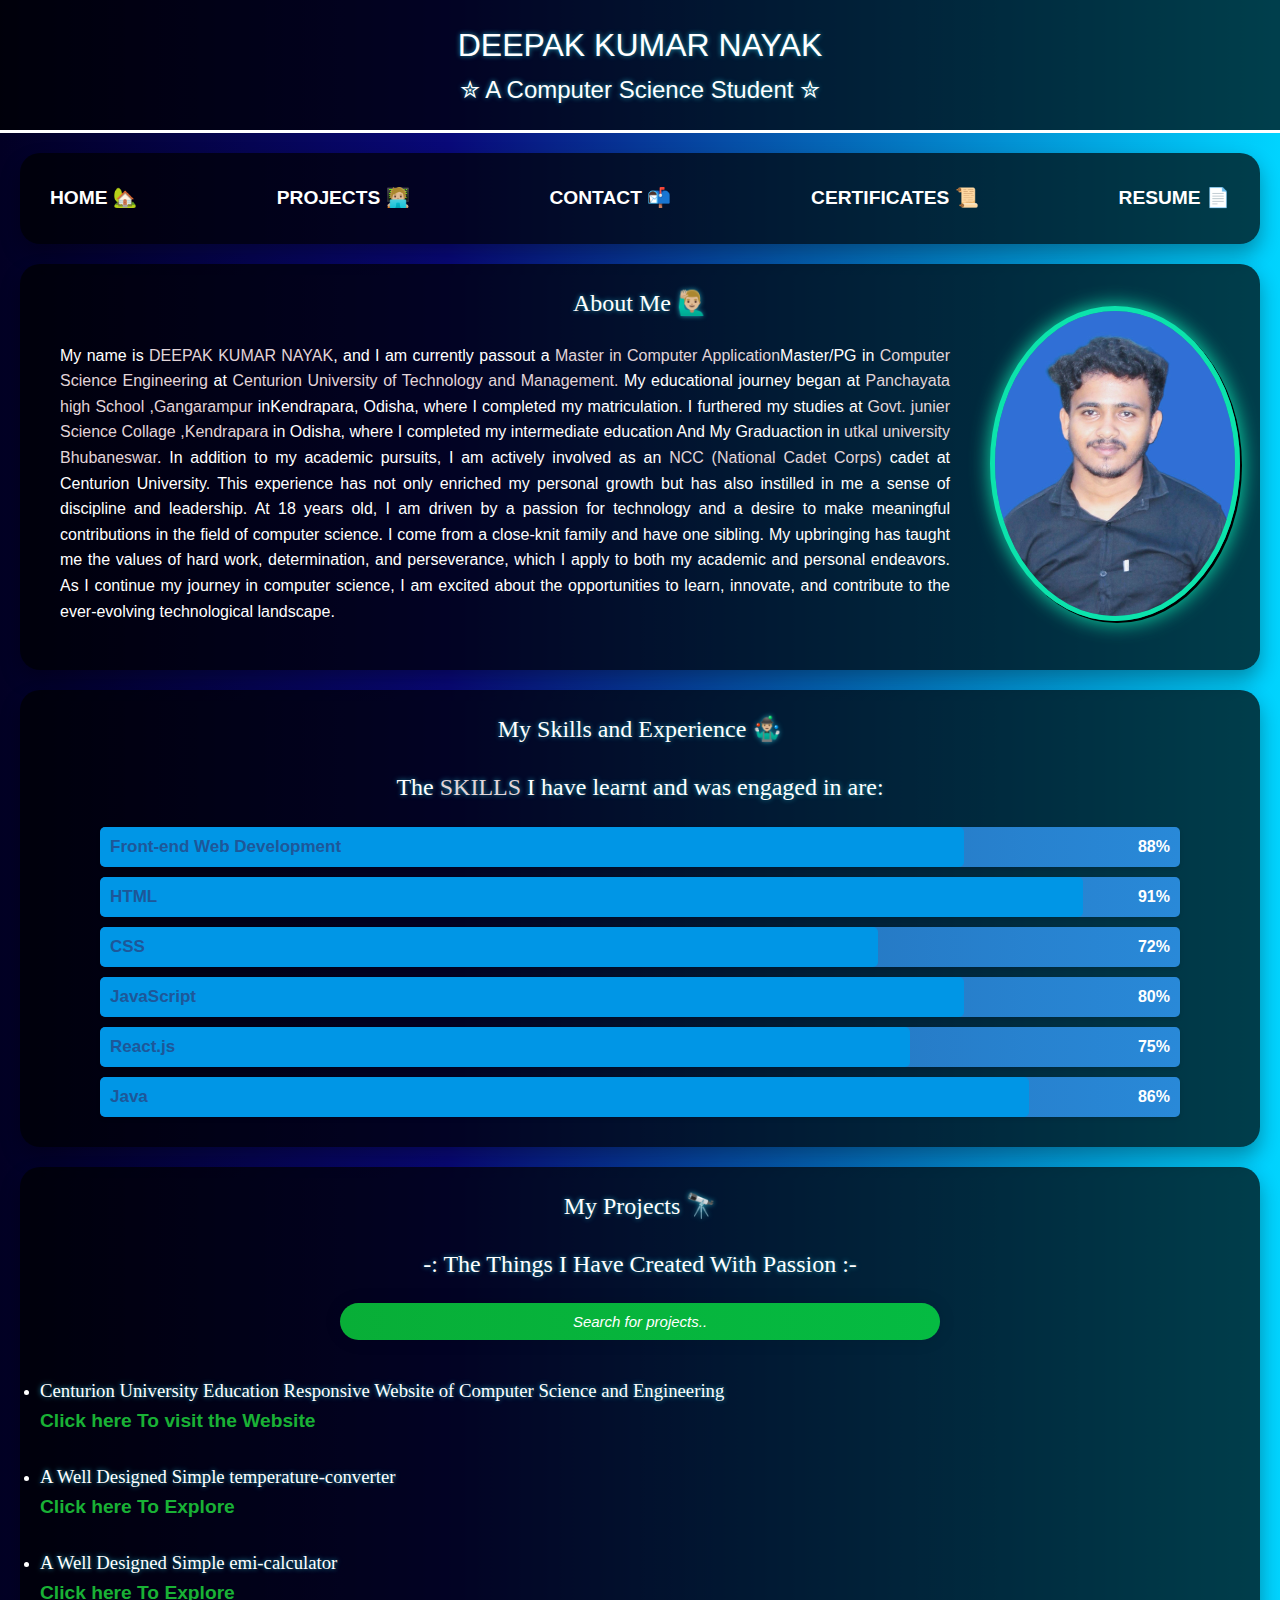
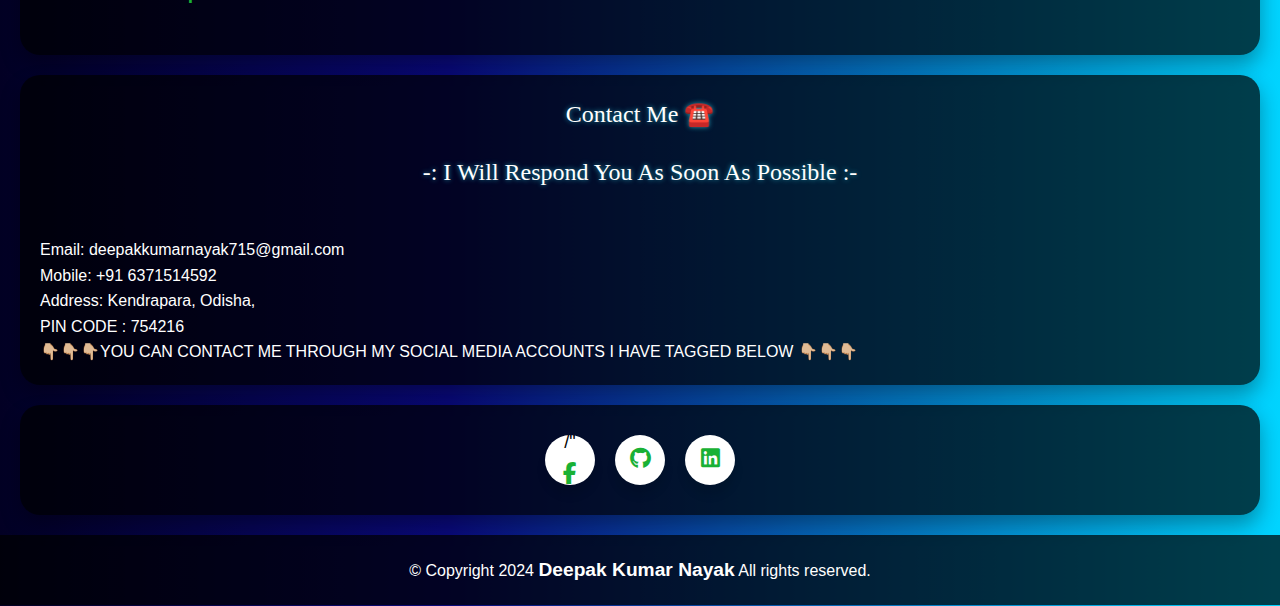
<file: task1/index.html>
<!DOCTYPE html>
<html>
<head>
    <title>Portfolio Showcase</title>
    <link rel='stylesheet' href='https://cdnjs.cloudflare.com/ajax/libs/font-awesome/6.4.2/css/all.min.css'><link rel="stylesheet" href="./styles.css">
    <link rel="icon" type="img.png" href="kb7icon.png" >
    <meta charset="UTF-8">
    <meta name="viewport" content="width=device-width, initial-scale=1.0">
</head>
<body>
    <header>
        <h1 title="Name">DEEPAK KUMAR NAYAK</h1>
        <p title="profession">✮ A Computer Science Student ✮</p>
    </header>
    <section>
    <nav>
        <ul>
            <li><a href="#index">HOME 🏡</a></li>
            <li><a href="#projects">PROJECTS 🧑🏼‍💻</a></li>
            <li><a href="#contact">CONTACT 📬</a></li>
            <li><a href="certificates.html">CERTIFICATES 📜</a></li>
            <li><a href="./resume Deepak.pdf" target="_blank" rel="noopener noreferrer">RESUME 📄</a></li>
        </ul>
    </nav>
    </section>
    <section id="index">
        <h2 class="chart-title">About Me 🙋🏼‍♂️</h2>
        <div class="about-content">
        <p style="text-align: justify;">
            My name is <span class="highlight">DEEPAK KUMAR NAYAK</span>, and I am currently passout a <span class="highlight">Master in Computer Application</span>Master/PG in <span class="highlight">Computer Science Engineering</span> at <span class="highlight">Centurion University of Technology and Management.</span> My educational journey began at <span class="highlight">Panchayata high School ,Gangarampur</span> inKendrapara, Odisha, where I completed my matriculation. I furthered my studies at <span class="highlight">Govt. junier Science Collage ,Kendrapara</span> in Odisha, where I completed my intermediate education And My Graduaction in  <span class="highlight">utkal university Bhubaneswar</span>.

In addition to my academic pursuits, I am actively involved as an <span class="highlight">NCC (National Cadet Corps)</span> cadet at Centurion University. This experience has not only enriched my personal growth but has also instilled in me a sense of discipline and leadership. At 18 years old, I am driven by a passion for technology and a desire to make meaningful contributions in the field of computer science.

I come from a close-knit family and have one sibling. My upbringing has taught me the values of hard work, determination, and perseverance, which I apply to both my academic and personal endeavors. As I continue my journey in computer science, I am excited about the opportunities to learn, innovate, and contribute to the ever-evolving technological landscape.
        </p>
        <img class="profile-image" src="IMG_4711.JPG" alt="Image" style="float:right; margin-bottom: 50;" width="250" height="300">
        </div>
        <br>
    </section>
    <section>
          <div class="chart-container">
            <h2 class="chart-title">My Skills and Experience 🤹🏼‍♂️</h2>
            <h3 class="chart-title">The <span class="highlight">SKILLS</span> I have learnt and was engaged in are:</h3>
    
            <div class="bar">
                <div class="bar-fill" style="--percentage: 80%;"></div>
                <div class="bar-label">Front-end Web Development</div>
                <div class="bar-percentage">88%</div>
            </div>
    
            <div class="bar">
                <div class="bar-fill" style="--percentage: 91%;"></div>
                <div class="bar-label">HTML</div>
                <div class="bar-percentage">91%</div>
            </div>
    
            <div class="bar">
                <div class="bar-fill" style="--percentage: 72%;"></div>
                <div class="bar-label">CSS</div>
                <div class="bar-percentage">72%</div>
            </div>
    
            <div class="bar">
                <div class="bar-fill" style="--percentage: 80%;"></div>
                <div class="bar-label">JavaScript</div>
                <div class="bar-percentage">80%</div>
            </div>
    
            <div class="bar">
                <div class="bar-fill" style="--percentage: 75%;"></div>
                <div class="bar-label">React.js</div>
                <div class="bar-percentage">75%</div>
            </div>
    
            <div class="bar">
                <div class="bar-fill" style="--percentage: 86%;"></div>
                <div class="bar-label">Java</div>
                <div class="bar-percentage">86%</div>
            </div>
        </div>
      </section>   
  <section>
  <h1 id="projects" class="chart-title">My Projects 🔭</h1>
  <h2 class="chart-title">-: The Things I Have Created With Passion :-</h2>
  <input title="Search your idea" id="searchInput" onkeyup="filterProjects()" placeholder="Search for projects.." >
  <ul id="projectList">
      <br>
      <li>
          <h3>Centurion University Education Responsive Website of Computer Science and Engineering</h3>
          <a title="Open website" href="https://educationresponsivecutm.onrender.com">Click here To visit the Website</a>
      </li>
      <br>
      <li>
        <h3>A Well Designed Simple temperature-converter </h3>
        <a title="Open temperature-converter" href="https://github.com/Deepakkumarnayak980/temperature-converter">Click here To Explore</a>
    </li>
    <br>
    <li>
        <h3>A Well Designed Simple emi-calculator </h3>
        <a title="Open emi-calculator" href="https://github.com/Deepakkumarnayak980/HTML-CSS-JAVASCRIPT-PROJECT/tree/main/emi-calculator">Click here To Explore</a>
    </li>
    <br>
  </ul>
  </section>
      <section>
          <h2 id="contact" class="chart-title">Contact Me ☎️</h2>
          <h3 class="chart-title">-: I Will Respond You As Soon As Possible :-</h3>
          <br>
          <p>Email: deepakkumarnayak715@gmail.com</p>
          <p>Mobile: +91 6371514592</p>
          <p>Address: Kendrapara, Odisha, <br> PIN CODE : 754216</p>
          <p>👇🏼👇🏼👇🏼YOU CAN CONTACT ME THROUGH MY SOCIAL MEDIA ACCOUNTS I HAVE TAGGED BELOW 👇🏼👇🏼👇🏼</p>
      </section>
      <section>
          <ul class="wrapper">
              <li class="icon facebook" >
                <span class="tooltip">Facebook</span>/"
                <a href="https://www.facebook.com/deepakkumar.nayak.9231712" target="_blank" rel="noopener noreferrer">
                <span><i class="fab fa-facebook-f"></i></span>
                </a>
              </li>
           
              <li class="icon github">
                <span class="tooltip">Github</span>
                <a href="https://github.com/Deepakkumarnayak980" target="_blank" rel="noopener noreferrer">
                <span><i class="fab fa-github"></i></span>
                </a>
              </li>
              <li class="icon linkedin">
                <span class="tooltip">Linkedin</span>
                <a href="https://www.linkedin.com/in/deepak-kumar-nayak-811155287/" target="_blank" rel="noopener noreferrer">
                <span><i class="fab fa-linkedin"></i></span>
                </a>
              </li>
            </ul>
      </section>
      <footer>
        <p>&copy; Copyright 2024 <a href="https://www.linkedin.com/in/deepak-kumar-nayak-811155287//">Deepak Kumar Nayak</a> All rights reserved.</p>
    </footer>
    <script>
        let docTitle = document.title;
        window.addEventListener('blur', () => {
            document.title = 'Why You went? come back!😒';
        })
        window.addEventListener('focus', () => {
            document.title=docTitle;
        })
    </script>

</body>
</html>
</file>
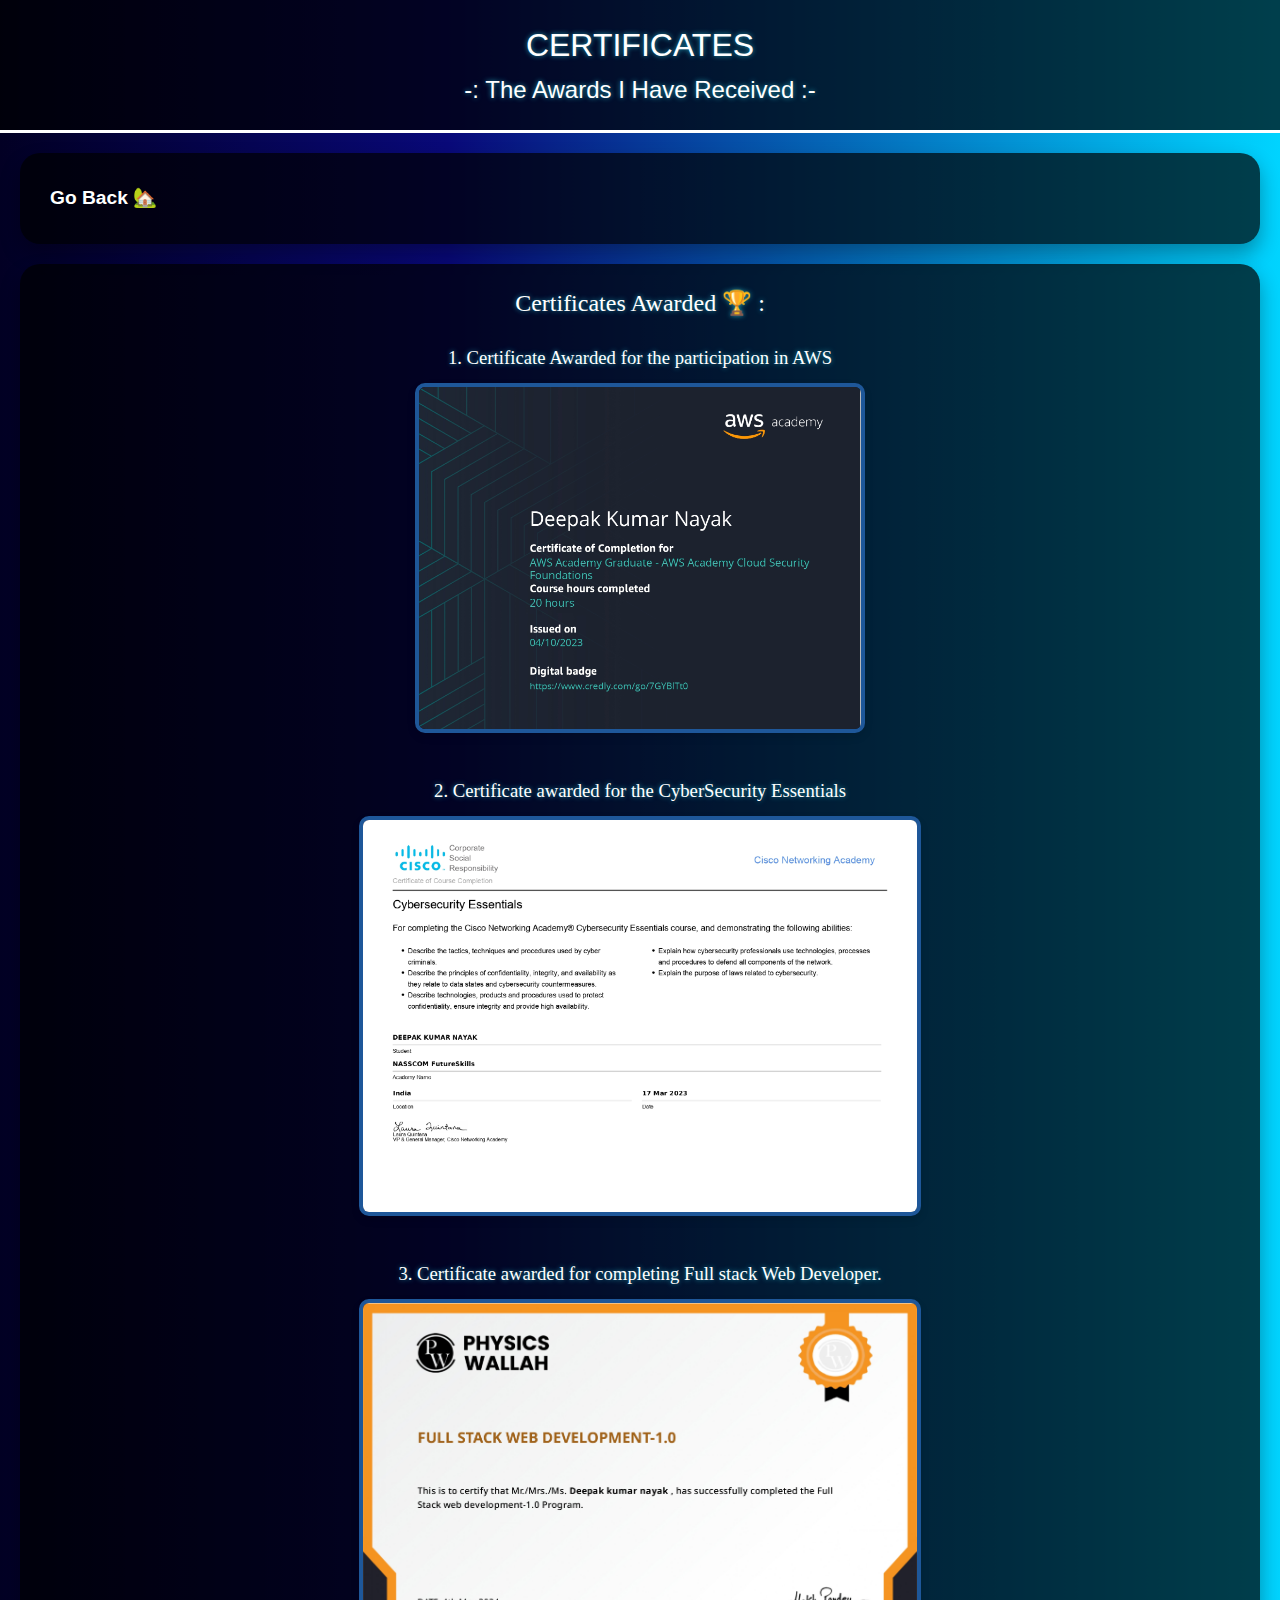
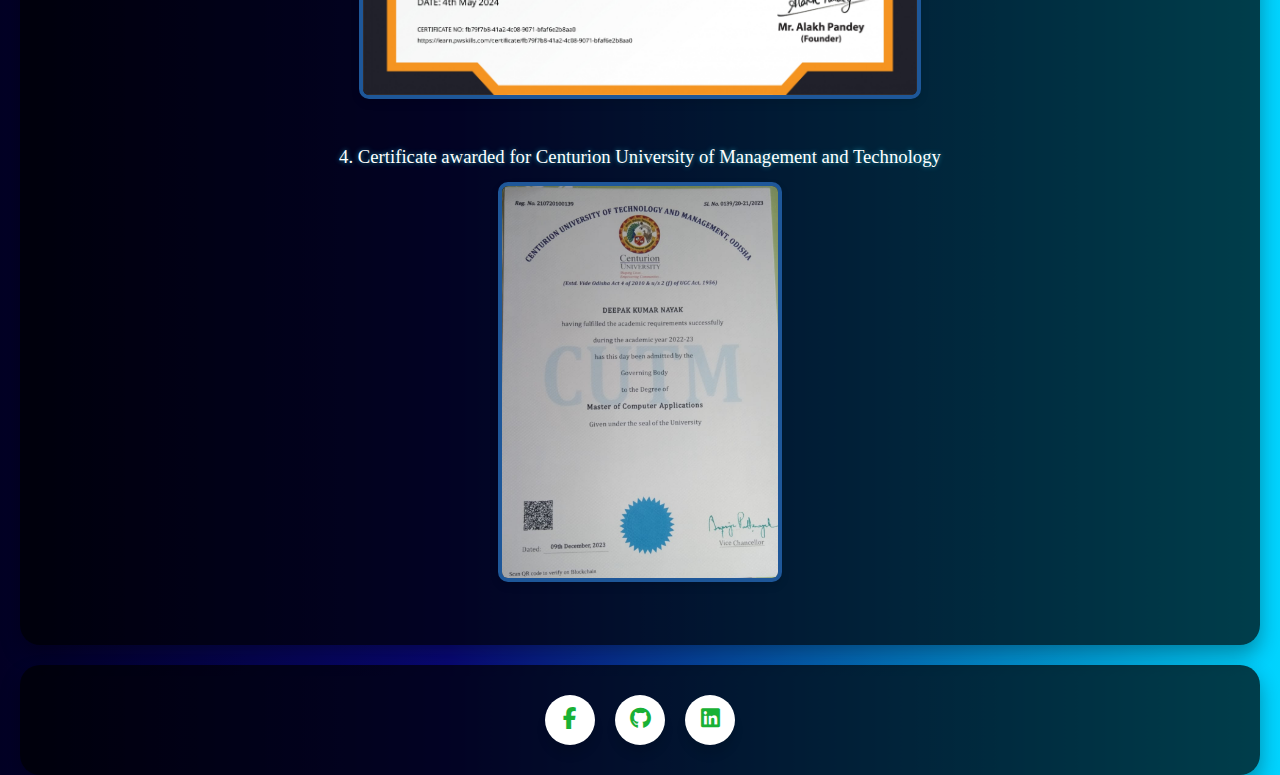
<file: task1/certificates.html>
<!DOCTYPE html>
<html>
<head>
    <title>Portfolio Showcase</title>
    <link rel='stylesheet' href='https://cdnjs.cloudflare.com/ajax/libs/font-awesome/6.4.2/css/all.min.css'><link rel="stylesheet" href="./styles.css">
   
    <style>
      body, html {
          margin: 0;
          padding: 0;
          height: 100%;
      }

      .container {
          display: flex;
          justify-content: center;
          align-items: center;
          height: 100%;
      }



        
      section {
          text-align: center;
      }

      img {
          margin-bottom: 20px;
      }
  </style>
</head>
<body>
  <header>
    <h1 title="Name">CERTIFICATES</h1>
    <p title="profession">-: The Awards I Have Received :-</p>
  </header>
    <section>
    <nav>
        <ul>
            <li><a href="index.html">Go Back 🏡</a></li>
        </ul>
    </nav>
    </section>
    <section>
        <h2 class="chart-title">Certificates Awarded 🏆 :</h2>
        <h3>1. Certificate Awarded for the participation in AWS</h3>
        <img class="certificate-img" src="certificate/AWS_Academy_Cloud_Security_Foundation.jpg" height="350" >
        <br>
        <br>
        <h3>2. Certificate awarded for the CyberSecurity Essentials</h3>
        <img class="certificate-img" src="certificate/Cyb Essen B2C.jpg" height="400">
        <br>
        <br>
        <h3>3. Certificate awarded for completing Full stack Web Developer.</h3>
        <img class="certificate-img" src="certificate/full stack Web development.jpg" height="400">
        
        <br>
        <br>
        <h3>4. Certificate awarded for  Centurion University of Management and Technology </h3>
        <img class="certificate-img" src="certificate/cutm Certificate.jpg" height="400">
        <br>
        <br>
        
    </section>
     <section>
        <ul class="wrapper">
            <li class="icon facebook" >
              <span class="tooltip">Facebook</span>
              <a href="https://www.facebook.com/deepakkumar.nayak.9231712" target="_blank" rel="noopener noreferrer">
              <span><i class="fab fa-facebook-f"></i></span>
              </a>
            </li>
            
            
            <li class="icon github">
              <span class="tooltip">Github</span>
              <a href="https://github.com/Deepakkumarnayak980"target="_blank" rel="noopener noreferrer">
              <span><i class="fab fa-github"></i></span>
              </a>
            </li>
            <li class="icon linkedin">
              <span class="tooltip">Linkedin</span>
              <a href="https://www.linkedin.com/in/deepak-kumar-nayak-811155287/" target="_blank" rel="noopener noreferrer">
              <span><i class="fab fa-linkedin"></i></span>
              </a>
            </li>
          </ul>
    </section>
    <script>
      let docTitle = document.title;
      window.addEventListener('blur', () => {
          document.title = 'Why You went? come back!😒';
      })
      window.addEventListener('focus', () => {
          document.title=docTitle;
      })
  </script>
</body>
</file>
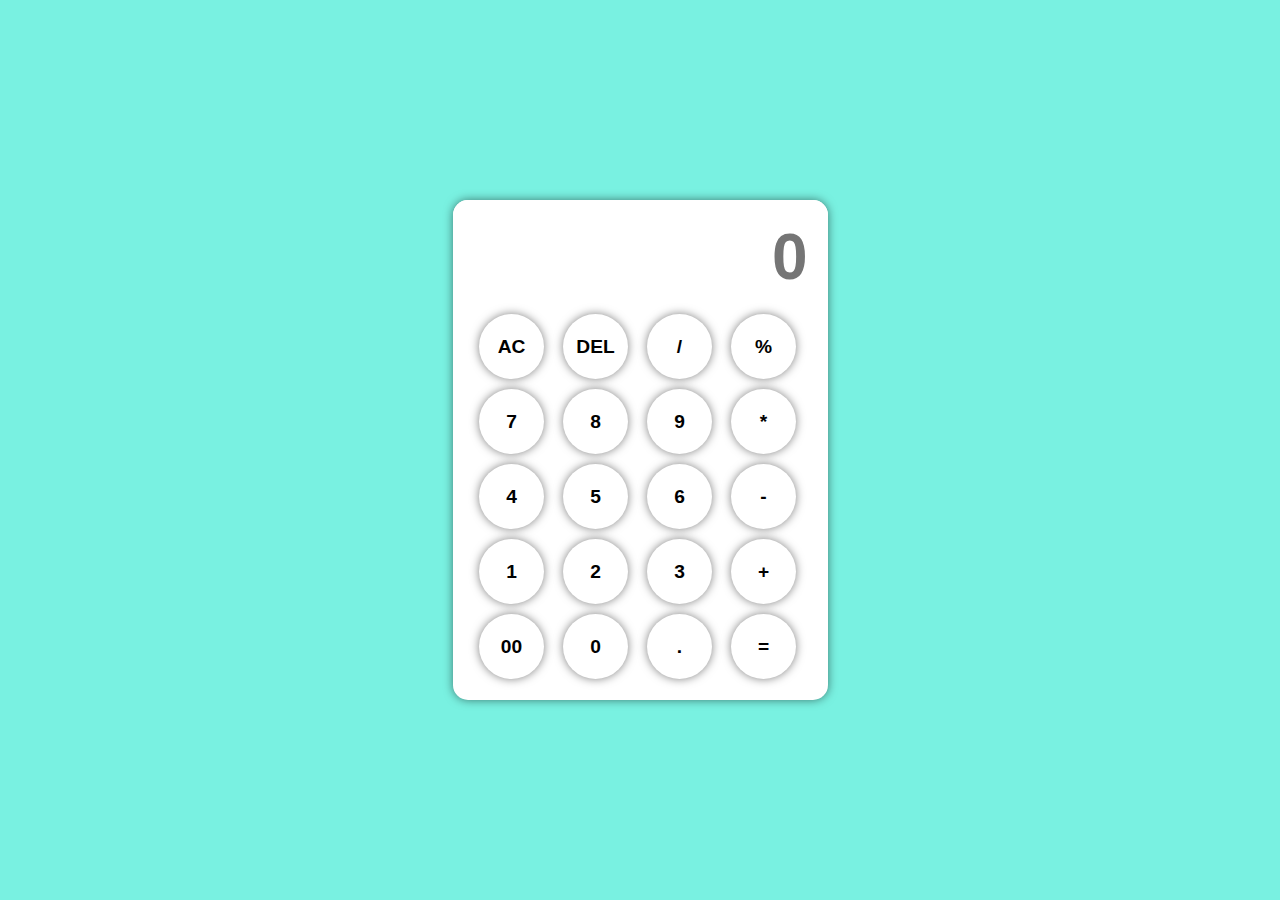
<file: task3/calculator.html>
<!DOCTYPE html>
<html lang="en">
<head>
    <meta charset="UTF-8">
    <meta name="viewport" content="width=device-width, initial-scale=1.0">
    <title>Calculator using HTML CSS JS</title>
    <link rel="stylesheet" href="calculator.css">
</head>
<body>
    
    <div class="container">
        <div class="output">
            <input type="text" class="result" placeholder="0" disabled>
        </div>
        <div class="row">
            <button class="ac">
                AC
            </button>
            <button class="delete">
                DEL
            </button>
            <button class="divide">
                /
            </button>
            <button class="percentage">
                %
            </button>
        </div>
        <div class="row">
            <button class="seven">
                7
            </button>
            <button class="eight">
                8
            </button>
            <button class="nine">
                9
            </button>
            <button class="multiply">
                *
            </button>
        </div>
        <div class="row">
            <button class="four">
                4
            </button>
            <button class="five">
                5
            </button>
            <button class="six">
                6
            </button>
            <button class="minus">
                -
            </button>
        </div>
        <div class="row">
            <button class="one">
                1
            </button>
            <button class="two">
                2
            </button>
            <button class="three">
                3
            </button>
            <button class="plus">
                +
            </button>
        </div>
        <div class="row">
            <button class="double-zero">
                00
            </button>
            <button class="zero">
                0
            </button>
            <button class="dot">
                .
            </button>
            <button class="equal">
                =
            </button>
        </div>
    </div>
    

    <script
        src="calculator.js"
    ></script>
</body>
</html>
</file>
<file: task1/styles.css>
@import url("https://fonts.googleapis.com/css2?family=Poppins&display=swap");
* {
    margin: 0;
    padding: 0;
    box-sizing: border-box;
}

body {
    font-family: 'Roboto', sans-serif;
    line-height: 1.6;
    background: linear-gradient(90deg, rgba(2,0,36,1) 0%, rgba(9,9,121,1) 35%, rgba(0,212,255,1) 100%);
    color: #fff;
    transition: all 0.7s cubic-bezier(0.25, 0.8, 0.25, 1);
}

header {
    background-color: rgba(0, 0, 0, 0.7);
    color: #fff;
    padding: 20px 0;
    text-align: center;
    border-bottom: 3px solid #fff;
    animation: fadeIn 2s;
}

header h1, header h2, header p {
    font-family:Verdana, Geneva, Tahoma, sans-serif;
    color: rgb(255, 255, 255);
    text-shadow: 0 0 5px rgb(32, 153, 177) ;
}

h1, h2, h3 {
    font-family: 'Times New Roman', Times, serif;
    text-shadow: 0 0 5px rgb(32, 153, 177) ;
    font-weight: 300;
    color: #fff;
    transition: all 0.7s cubic-bezier(0.25, 0.8, 0.25, 1);
}

h4{
    font-family: Cambria, Cochin, Georgia, Times, 'Times New Roman', serif;
    text-shadow:0 0 2px rgba(68, 71, 69, 0.681) ;
}

p {
    margin: 10 10 20px;
    color: #fff;
    text-transform: justify;
    transition: all 0.7s cubic-bezier(0.25, 0.8, 0.25, 1);
}

section {
    padding: 20px;
    background: rgba(0,0,0,0.7);
    border-radius: 20px;
    margin: 20px;
    box-shadow: 0px 10px 20px rgba(0,0,0,0.3);
    transition: all 0.7s cubic-bezier(0.25, 0.8, 0.25, 1);
}

section:hover {
    transform: scale(1.01);
    box-shadow: 0px 20px 30px rgba(0,0,0,0.5);
}

section p {
    animation: fadeIn 1s ease-in;
}

section img { 
    border: 3px solid #fff; 
    box-shadow: 2px 2px #000; 
    transition: transform 0.7s cubic-bezier(0.25, 0.8, 0.25, 1);
}

.about-content {
    display: flex;
    flex-direction: row;
    align-items: center;
    justify-content: space-between;
    transition: all 0.7s cubic-bezier(0.25, 0.8, 0.25, 1);
}

.about-content p {
    flex: 1;
    margin-left: 20px;
    margin-right: 20px; 
    transition: all 0.7s cubic-bezier(0.25, 0.8, 0.25, 1);
}

.profile-image {
  border-radius: 100%;
  width: auto;
  float: left;
  margin-top: -40px; 
  margin-left: 20px;
  transition: transform 0.7s cubic-bezier(0.25, 0.8, 0.25, 1);
  border: 5px solid #0ce3ac;
  filter: drop-shadow(0 0 10px #0ce3ac); 
  left: 10px;
}

a {
    color: #19b135;
    text-decoration: none;
    border-bottom: 1px solid transparent;
    transition: border-bottom 0.3s, color 0.3s;
    font-size: 1.2em;
    font-weight: bold;
}

a:hover {
    color: #0ce3ac;
    border-bottom: 1px solid #0ce3ac;
}

@keyframes fadeIn {
    0% {opacity: 0;}
    100% {opacity: 1;}
}


.certificate-img {
  border: 4px solid #1e5799; 
  border-radius: 10px; 
  margin: 10px; 
  box-shadow: 0 4px 8px rgba(0, 0, 0, 0.1); 
  transition: transform 0.3s ease; 
}

.certificate-img:hover {
  transform: scale(1.05);
  box-shadow: 0 0 20px rgba(0, 255, 0, 0.5); 
  transition: transform 0.3s ease, box-shadow 0.3s ease; 
}



#searchInput {
  font-size: 15px;
  width: 50%;
  padding: 10px;
  margin: 10px auto;
  border: none;
  border-radius: 20px;
  outline: none;
  box-shadow: 0 0 15px 4px rgba(0, 0, 0, 0.06);
  background: linear-gradient(90deg, rgb(8, 174, 55) 0%, rgb(5, 187, 66) 100%);
  color: #fff;
  transition: all 0.5s ease;
  text-align: center; 
  display: block;
  margin-left: auto;
  margin-right: auto; 
}

#searchInput::placeholder {
  color: #fff;
  font-style: oblique;
  font-size: 15px; 
}

#searchInput:focus {
  box-shadow: 0 0 15px 4px rgba(13, 64, 147, 0.7);
}

.highlight {
    color: rgb(226, 213, 217);
}

.wrapper {
  display: flex;
  justify-content: center; 
  list-style: none;
}

.wrapper .icon {
  position: relative;
  background: #ffffff;
  color: #000;
  border-radius: 50%;
  padding: 15px;
  margin: 10px;
  width: 50px;
  height: 50px;
  font-size: 18px;
  display: flex;
  justify-content: center; 
  align-items: center; 
  flex-direction: column;
  box-shadow: 0 10px 10px rgba(0, 0, 0, 0.1);
  cursor: pointer;
  transition: all 0.2s cubic-bezier(0.68, -0.55, 0.265, 1.55);
}

.wrapper .tooltip {
  position: absolute;
  top: 0;
  font-size: 14px;
  background: #ffffff;
  color: #ffffff;
  padding: 5px 8px;
  border-radius: 5px;
  box-shadow: 0 10px 10px rgba(0, 0, 0, 0.1);
  opacity: 0;
  pointer-events: none;
  transition: all 0.3s cubic-bezier(0.68, -0.55, 0.265, 1.55);
}

.wrapper .tooltip::before {
  position: absolute;
  content: "";
  height: 8px;
  width: 8px;
  background: #ffffff;
  bottom: -3px;
  left: 50%;
  transform: translate(-50%) rotate(45deg);
  transition: all 0.3s cubic-bezier(0.68, -0.55, 0.265, 1.55);
}

.wrapper .icon:hover .tooltip {
  top: -45px;
  opacity: 1;
  visibility: visible;
  pointer-events: auto;
}

.wrapper .icon:hover span,
.wrapper .icon:hover .tooltip {
  text-shadow: 0px -1px 0px rgba(0, 0, 0, 0.1);
}

.wrapper .facebook:hover,
.wrapper .facebook:hover .tooltip,
.wrapper .facebook:hover .tooltip::before {
  background: #1877f2;
  color: #ffffff;
}

.wrapper .twitter:hover,
.wrapper .twitter:hover .tooltip,
.wrapper .twitter:hover .tooltip::before {
  background: #222222;
  color: #ffffff;
}

.wrapper .instagram:hover,
.wrapper .instagram:hover .tooltip,
.wrapper .instagram:hover .tooltip::before {
  background: #e4405f;
  color: #ffffff;
}

.wrapper .github:hover,
.wrapper .github:hover .tooltip,
.wrapper .github:hover .tooltip::before {
  background: #833ab4;
  color: #ffffff;
}

.wrapper .linkedin:hover,
.wrapper .linkedin:hover .tooltip,
.wrapper .linkedin:hover .tooltip::before {
  background: #1934ac;
  color: #ffffff;
}

nav ul {
    display: flex;
    justify-content: space-between;
    list-style-type: none;
    flex-direction: row;
}

nav ul li {
    display: inline;
}

nav ul li a {
    display: inline-block;
    position: relative;
    text-decoration: none;
    color: #ffffff;
    padding: 10px;
    transition: color 0.5s;
}

nav ul li a::after {
    content: '';
    position: absolute;
    width: 0;
    height: 2px;
    background: #ffffff;
    transition: width .3s;
    bottom: 0;
    left: 50%;
}

nav ul li a:hover {
    color: #ffffff;
}

nav ul li a:hover::after {
    width: 100%;
    left: 0;
}
.container {
    width: 70%;
    margin: 20px auto;
    background: linear-gradient(to right, #0052D4, #4DD0E1);
    padding: 30px;
    border-radius: 10px;
    box-shadow: 0 4px 8px 0 rgba(0,0,0,0.2);
    animation: floatIn 1s;
}

@keyframes floatIn {
    0% {
        transform: translateY(100px);
        opacity: 0;
    }

    100% {
        transform: translateY(0);
        opacity: 1;
    }
}

.chart-title {
  text-align: center;
  font-size: 24px;
  margin-bottom: 20px;
  color: #ffffff;
}

.bar {
  background: linear-gradient(to right, #1e5799 0%, #2989d8 100%);
  border-radius: 5px;
  margin-left: 5%;
  margin-bottom: 10px;
  overflow: hidden;
  position: relative;
  height: 40px;
  width: 90%;
  box-shadow: 0 2px 4px rgba(0, 0, 0, 0.1); 
  transition: all 0.3s ease; 
}


.bar:hover {
  transform: scale(1.05); 
  box-shadow: 0 4px 8px rgba(0, 0, 0, 0.2); 
}

.bar-fill {
  height: 100%;
  width: var(--percentage);
  background-color: rgb(0, 150, 230);
  position: absolute;
  top: 0;
  left: 0;
  animation: fillAnimation 2s ease-out forwards;
  border-radius: 5px; 
}

.bar-label {
  position: absolute;
  top: 50%;
  transform: translateY(-50%);
  left: 10px;
  color: #1e5799;
  font-size: 17px;
  font-weight: bold;
  font-family: 'Arial', sans-serif; 
}

.bar-percentage {
  position: absolute;
  top: 50%;
  transform: translateY(-50%);
  right: 10px;
  color: #fff;
  font-size: 16px;
  font-weight: bold;
  font-family: 'Arial', sans-serif; 
}

@keyframes fillAnimation {
  0% {
    width: 0;
    opacity: 0;
    background-color: rgba(0, 230, 64, 0.5);
  }
  50% {
    opacity: 0.8;
    background-color: rgba(0, 230, 64, 0.8);
  }
  100% {
    width: var(--percentage);
    opacity: 1;
    background-color: rgba(0, 230, 64, 1);
  }
}


@media only screen and (min-width: 768px) {
  .about-content {
      display: flex;
      justify-content: space-between;
      align-items: center;
  }

  .profile-image-container {
      order: 2; 
  }

  .profile-image {
      width: 250px; 
      height: auto;
  }
}


@media only screen and (max-width: 767px) {
  .about-content {
      flex-direction: column-reverse; 
      align-items: center;
  }

  .profile-image-container {
      order: 1; 
  }

  .profile-image {
    margin-top: 20px;
      margin-bottom: 20px;
  }
}

@media only screen and (max-width: 767px) {
  nav ul {
      flex-direction: column; 
      align-items: center; 
  }

  nav ul li {
      display: block; 
      margin-bottom: 10px; 
  }
}

@keyframes glow {
  0% {
    text-shadow: 0 0 10px rgba(0,255,0,0.9); 
  }
  50% {
    text-shadow: 0 0 20px rgba(0,255,0,0.9); 
  }
  100% {
    text-shadow: 0 0 10px rgba(0,255,0,0.7); 
  }
}

header p {
  text-align: center;
  font-size: 24px;
  color: #fff;
  animation: glow 3s ease-in-out infinite; 
}

footer {
  background-color: rgba(0, 0, 0, 0.7);
  text-align: center;
  height: 70px;
}

footer a {
  color: white;
  text-decoration: none;
}

footer a:hover {
  color: #fff;
  animation: animate3 1s ease-in-out infinite alternate;
}

footer p {
  line-height: 70px;
}
</file>
<file: task3/calculator.css>
* {
    padding: 0;
    margin: 0;
    box-sizing: border-box;
}

body{
    background-color: rgb(121, 241, 225);
    display: flex;
    justify-content: center;
    align-items: center;
    height: 100vh;
}

.container {
    border-radius: 15px;
    width: 375px;
    height: 500px;
    background-color: white;
    box-shadow: 0 0 10px 0 rgba(0, 0, 0, 0.5);
}

.result {
    width: 100%;
    font-size: 4rem;
    border: none;
    background-color: white;
    text-align: right;
    font-weight: bold;
    padding: 20px;
    outline: none;
    border-radius: 15px;
}

button {
    border-radius: 50%;
    width: 65px;
    height: 65px;
    font-size: 1.2rem;
    border: none;
    outline: none;
    box-shadow: 0 0 10px rgba(0, 0, 0, 0.5);
    margin: 0 10px 10px 5px;
    font-weight: bold;
    cursor: pointer;
    background-color: white;
}

button:hover{
    background-color: #e6e6e6;
}
.row {
    text-align: center;
}
</file>
